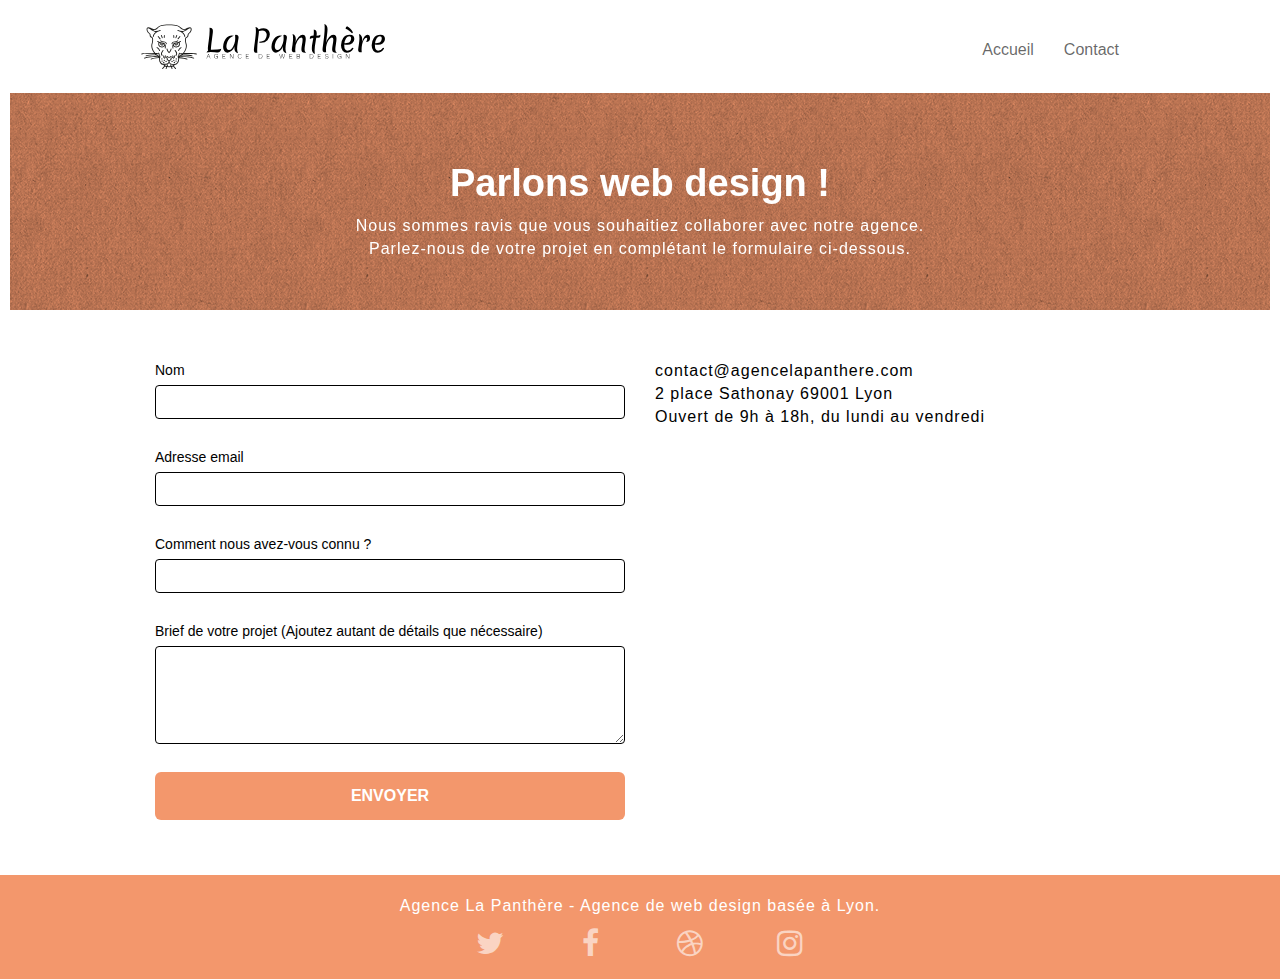
<file: contact.html>
<!doctype html>
	<html lang="fr">
	<head>
		<meta charset="utf-8">
		<meta name="keywords" content="site web, site internet, agence design paris, agence design, agence design,agence design,agence design,agence design,agence design,agence design,agence design,agence design">
		<meta name="description" content="">
		<meta name="viewport" content="width=device-width, initial-scale=1.0, viewport-fit=cover">
		<link rel="shortcut icon" type="image/png" href="favicon.jpg">
		
		<link rel="stylesheet" type="text/css" href="./css/bootstrap.css">
	<link rel="stylesheet" type="text/css" href="style.css">
	<link rel="stylesheet" type="text/css" href="./css/font-awesome.css">
	<link rel="stylesheet" type="text/css" href="./css/et-line.css">
	
    
	<script src="./js/jquery-2.1.0.js"></script>
	<script src="./js/bootstrap.js"></script>
	<script src="./js/blocs.js"></script>
	<script src="./js/jquery.touchSwipe.js" defer></script>
	<script src="./js/gmaps.js"></script>
	
		<title>Agence web La Panthère - Contact</title>

		
	<!-- Analytics -->
	
	<!-- Analytics END -->
		
	</head>
	<body>
					<!--Principal conteneur-->			
	<div class="page-container">

	<!-- bloc-0 HEADER -->
	<header class="bloc bgc-white l-bloc " id="bloc-0">
		<div class="container bloc-sm">
			<nav class="navbar row">
				<div class="navbar-header">
					<div class="keywords" style="color:#cccccc;font-size:1px;"></div>
					<a class="navbar-brand" href="index.html"><img src="img/agence-la-panthere-monochrome.svg" alt="paris web design logo agence web meilleure agence" height="40"/></a>
					<div class="keywords" style="color:#cccccc;font-size:1px;"></div>
					<button id="nav-toggle" type="button" class="ui-navbar-toggle navbar-toggle" data-toggle="collapse" data-target=".navbar-1">
						<span class="sr-only">Toggle navigation</span>
						<span class="icon-bar"></span>
						<span class="icon-bar"></span>
						<span class="icon-bar"></span>
					</button>
				</div>
				<div class="collapse navbar-collapse navbar-1 special-dropdown-nav">
					<ul class="site-navigation nav navbar-nav">
						<li>
							<a href="index.html">Accueil</a>
						</li>
						<li>
							<a href="contact.html">Contact</a>
						</li>
					</ul>
				</div>
			</nav>
		</div>
	</header>
	<!-- bloc-0 END -->

	<!--main-->
	<main>
	<!-- bloc-6 CONTACT-US -->
	<section class="contact-us">
	<div class="bloc bg-dots-bg bg-repeat bgc-atomic-tangerine d-bloc bloc-bg-texture texture-paper" id="bloc-6">
		<div class="container bloc-lg">
			<div class="row">
				<div class="col-sm-12">
					<h1 class="text-center hero-bloc-text tc-white">
						<strong>Parlons web design !</strong>
					</h1>
					<p class="text-center mg-lg tc-white tight-width-whitespace">
						Nous sommes ravis que vous souhaitiez collaborer avec notre agence.<br>
						Parlez-nous de votre projet en complétant le formulaire ci-dessous.
					</p>
				</div>
			</div>
		</div>
	</div>
	</section>
	<!-- bloc-6 END -->
	<!-- bloc-7 FORMULAIRE -->
	<div class="bloc bgc-white l-bloc" id="bloc-7">
		<div class="container bloc-lg">
			<div class="row-flex">
				<div class="col-sm-6">
					<form  id="form_1" novalidate data-success-msg="Your message has been sent." data-fail-msg="Sorry it seems that our mail server is not responding, Sorry for the inconvenience!">
						<div class="form-group">
							<label for="name">Nom</label>
							<input id="name" class="form-control" required aria-invalid="false">
						</div>
						<div class="form-group">
							<label for="email">Adresse email</label>
							<input id="email" class="form-control" type="email" required>
						</div>
						<div class="form-group">
							<label for="input_504">
								Comment nous avez-vous connu ?
							</label>
							<input class="form-control" type="email" required id="input_504">
						</div>
						<div class="form-group">
							<label>
								Brief de votre projet (Ajoutez autant de détails que nécessaire)<br>
							</label><textarea id="message" class="form-control-message" rows="4" cols="50" required></textarea>
						</div> 
						<button class="bloc-button btn btn-lg btn-block cta-hero btn-atomic-tangerine" type="submit">
							<strong>ENVOYER</strong>
						</button>
					</form>
				</div>
				<div class="col-sm-6">
					<p>
						contact@agencelapanthere.com<br>2 place Sathonay 69001 Lyon<br>Ouvert de 9h à 18h, du lundi au vendredi<br>
					</p>
				</div>
			</div>
		</div>
	</div>
	<!-- bloc-7 END -->
	<!-- ScrollToTop Button -->
	<a class="bloc-button btn btn-d scrollToTop" onclick="scrollToTarget('1')"><span class="fa fa-chevron-up"></span></a>
	<!-- ScrollToTop Button END-->
	</main>

	<!-- bloc-8 FOOTER-->
	<footer>
	<div class="bloc bgc-atomic-tangerine d-bloc" id="bloc-8">
		<div class="container bloc-sm">
			<div class="row">
				<div class="col-sm-12">
					<p class="text-center white">
						Agence La Panthère - Agence de web design basée à Lyon.<br>
					</p>
					<div class="row row-no-gutters social">
						<div class="col-sm-3">
							<div class="text-center">
								<a class="social" href="index.html"><span class="fa fa-twitter icon-md"></span></a>
							</div>
						</div>
						<div class="col-sm-3">
							<div class="text-center">
								<a class="social" href="index.html"><span class="fa fa-facebook icon-md"></span></a>
							</div>
						</div>
						<div class="col-sm-3">
							<div class="text-center">
								<a class="social" href="index.html"><span class="fa fa-dribbble icon-md"></span></a>
							</div>
						</div>
						<div class="col-sm-3">
							<div class="text-center">
								<a class="social" href="index.html"><span class="fa fa-instagram icon-md"></span></a>
							</div>
						</div>
					</div>
				</div>
			</div>
		</div>
	</div>
	</footer>
					<!--Footer bloc-8 END-->
	</div>
					<!--Principal conteneur END-->
	</body>
	</html>
</file>
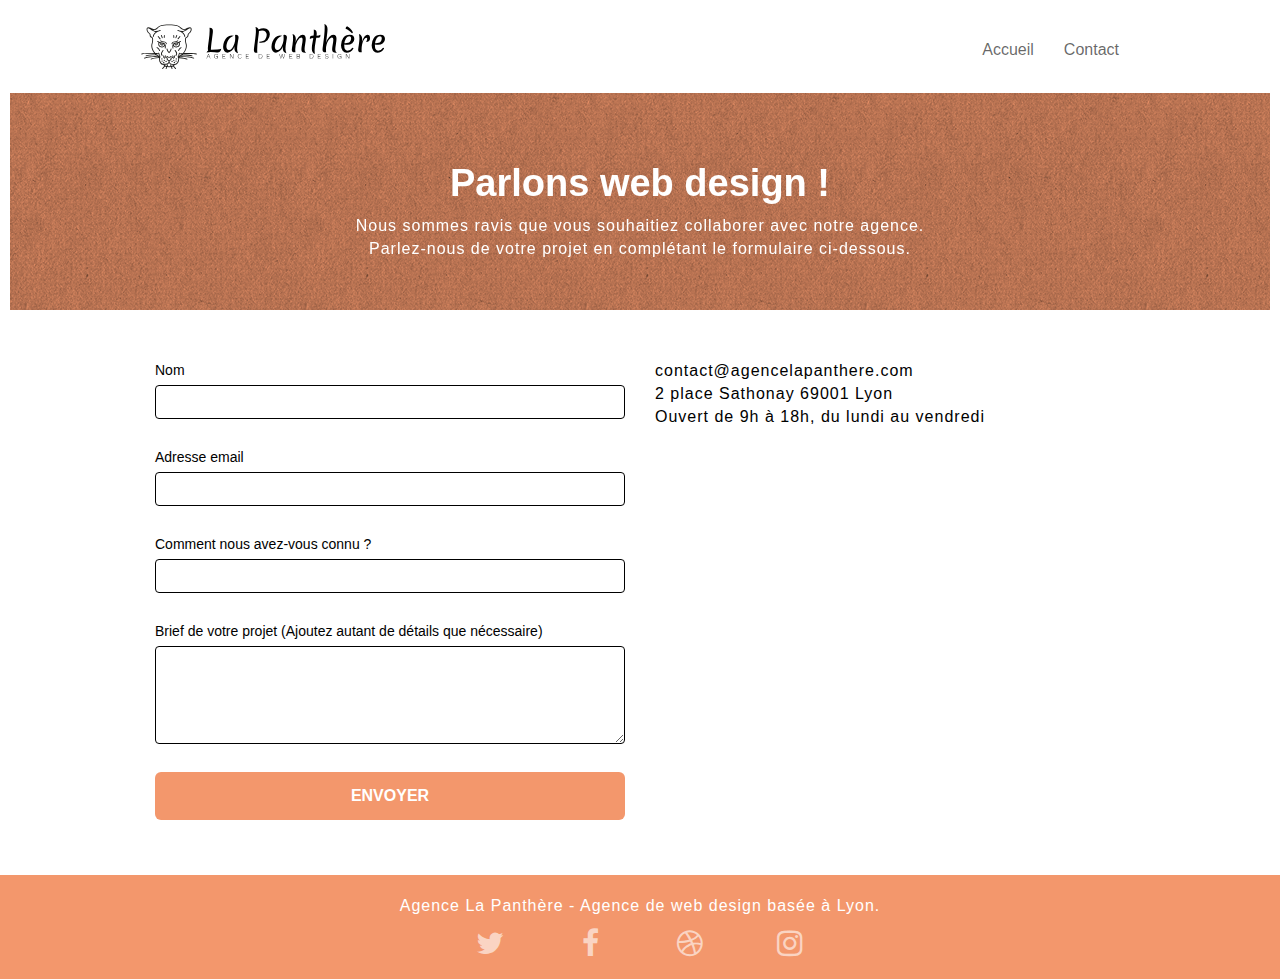
<file: page2.html>
<!doctype html>
	<html lang="fr">
	<head>
		<meta charset="utf-8">
		<meta name="keywords" content="site web, site internet, agence design paris, agence design, agence design,agence design,agence design,agence design,agence design,agence design,agence design,agence design">
		<meta name="description" content="">
		<meta name="viewport" content="width=device-width, initial-scale=1.0, viewport-fit=cover">
		<link rel="shortcut icon" type="image/png" href="favicon.jpg">
		
		<link rel="stylesheet" type="text/css" href="./css/bootstrap.css">
	<link rel="stylesheet" type="text/css" href="style.css">
	<link rel="stylesheet" type="text/css" href="./css/font-awesome.css">
	<link rel="stylesheet" type="text/css" href="./css/et-line.css">
	
    
	<script src="./js/jquery-2.1.0.js"></script>
	<script src="./js/bootstrap.js"></script>
	<script src="./js/blocs.js"></script>
	<script src="./js/jquery.touchSwipe.js" defer></script>
	<script src="./js/gmaps.js"></script>
	
		<title>Agence web La Panthère - Contact</title>

		
	<!-- Analytics -->
	
	<!-- Analytics END -->
		
	</head>
	<body>
					<!--Principal conteneur-->			
	<div class="page-container">

	<!-- bloc-0 HEADER -->
	<header class="bloc bgc-white l-bloc " id="bloc-0">
		<div class="container bloc-sm">
			<nav class="navbar row">
				<div class="navbar-header">
					<div class="keywords" style="color:#cccccc;font-size:1px;"></div>
					<a class="navbar-brand" href="index.html"><img src="img/agence-la-panthere-monochrome.svg" alt="paris web design logo agence web meilleure agence" height="40"/></a>
					<div class="keywords" style="color:#cccccc;font-size:1px;"></div>
					<button id="nav-toggle" type="button" class="ui-navbar-toggle navbar-toggle" data-toggle="collapse" data-target=".navbar-1">
						<span class="sr-only">Toggle navigation</span>
						<span class="icon-bar"></span>
						<span class="icon-bar"></span>
						<span class="icon-bar"></span>
					</button>
				</div>
				<div class="collapse navbar-collapse navbar-1 special-dropdown-nav">
					<ul class="site-navigation nav navbar-nav">
						<li>
							<a href="index.html">Accueil</a>
						</li>
						<li>
							<a href="page2.html">Contact</a>
						</li>
					</ul>
				</div>
			</nav>
		</div>
	</header>
	<!-- bloc-0 END -->

	<!--main-->
	<main>
	<!-- bloc-6 CONTACT-US -->
	<section class="contact-us">
	<div class="bloc bg-dots-bg bg-repeat bgc-atomic-tangerine d-bloc bloc-bg-texture texture-paper" id="bloc-6">
		<div class="container bloc-lg">
			<div class="row">
				<div class="col-sm-12">
					<h1 class="text-center hero-bloc-text tc-white">
						<strong>Parlons web design !</strong>
					</h1>
					<p class="text-center mg-lg tc-white tight-width-whitespace">
						Nous sommes ravis que vous souhaitiez collaborer avec notre agence.<br>
						Parlez-nous de votre projet en complétant le formulaire ci-dessous.
					</p>
				</div>
			</div>
		</div>
	</div>
	</section>
	<!-- bloc-6 END -->
	<!-- bloc-7 FORMULAIRE -->
	<div class="bloc bgc-white l-bloc" id="bloc-7">
		<div class="container bloc-lg">
			<div class="row-flex">
				<div class="col-sm-6">
					<form  id="form_1" novalidate data-success-msg="Your message has been sent." data-fail-msg="Sorry it seems that our mail server is not responding, Sorry for the inconvenience!">
						<div class="form-group">
							<label for="name">Nom</label>
							<input id="name" class="form-control" required aria-invalid="false">
						</div>
						<div class="form-group">
							<label for="email">Adresse email</label>
							<input id="email" class="form-control" type="email" required>
						</div>
						<div class="form-group">
							<label for="input_504">
								Comment nous avez-vous connu ?
							</label>
							<input class="form-control" type="email" required id="input_504">
						</div>
						<div class="form-group">
							<label>
								Brief de votre projet (Ajoutez autant de détails que nécessaire)<br>
							</label><textarea id="message" class="form-control-message" rows="4" cols="50" required></textarea>
						</div> 
						<button class="bloc-button btn btn-lg btn-block cta-hero btn-atomic-tangerine" type="submit">
							<strong>ENVOYER</strong>
						</button>
					</form>
				</div>
				<div class="col-sm-6">
					<p>
						contact@agencelapanthere.com<br>2 place Sathonay 69001 Lyon<br>Ouvert de 9h à 18h, du lundi au vendredi<br>
					</p>
				</div>
			</div>
		</div>
	</div>
	<!-- bloc-7 END -->
	<!-- ScrollToTop Button -->
	<a class="bloc-button btn btn-d scrollToTop" onclick="scrollToTarget('1')"><span class="fa fa-chevron-up"></span></a>
	<!-- ScrollToTop Button END-->
	</main>

	<!-- bloc-8 FOOTER-->
	<footer>
	<div class="bloc bgc-atomic-tangerine d-bloc" id="bloc-8">
		<div class="container bloc-sm">
			<div class="row">
				<div class="col-sm-12">
					<p class="text-center white">
						Agence La Panthère - Agence de web design basée à Lyon.<br>
					</p>
					<div class="row row-no-gutters social">
						<div class="col-sm-3">
							<div class="text-center">
								<a class="social" href="index.html"><span class="fa fa-twitter icon-md"></span></a>
							</div>
						</div>
						<div class="col-sm-3">
							<div class="text-center">
								<a class="social" href="index.html"><span class="fa fa-facebook icon-md"></span></a>
							</div>
						</div>
						<div class="col-sm-3">
							<div class="text-center">
								<a class="social" href="index.html"><span class="fa fa-dribbble icon-md"></span></a>
							</div>
						</div>
						<div class="col-sm-3">
							<div class="text-center">
								<a class="social" href="index.html"><span class="fa fa-instagram icon-md"></span></a>
							</div>
						</div>
					</div>
				</div>
			</div>
		</div>
	</div>
	</footer>
					<!--Footer bloc-8 END-->
	</div>
					<!--Principal conteneur END-->
	</body>
	</html>
</file>
<file: style.css>
body {
    margin: 0;
    padding: 0;
    background: #FFF;
    overflow-x: hidden;
    -webkit-font-smoothing: antialiased;
    -moz-osx-font-smoothing: grayscale;
}

a,
button {
    transition: all .3s ease-in-out;
    outline: none!important;
}

a:hover {
    text-decoration: none;
    cursor: pointer;
}

#page-loading-blocs-notifaction {
    position: fixed;
    top: 0;
    bottom: 0;
    width: 100%;
    z-index: 100000;
    background: #FFFFFF url("img/pageload-spinner.gif") no-repeat center center;
}

.bloc {
    width: 100%;
    clear: both;
    background: 50% 50% no-repeat;
    padding: 0 50px;
    -webkit-background-size: cover;
    -moz-background-size: cover;
    -o-background-size: cover;
    background-size: cover;
    position: relative;
}

.bloc .container {
    padding-left: 0;
    padding-right: 0;
}

.bloc-lg {
    padding: 50px 50px;
}

.bloc-md {
    padding: 50px;
}

.bloc-sm {
    padding: 20px 50px;
}

.bg-center,
.bg-l-edge,
.bg-r-edge,
.bg-t-edge,
.bg-b-edge,
.bg-tl-edge,
.bg-bl-edge,
.bg-tr-edge,
.bg-br-edge,
.bg-repeat {
    -webkit-background-size: auto!important;
    -moz-background-size: auto!important;
    -o-background-size: auto!important;
    background-size: auto!important;
}

.bg-repeat {
    background: repeat;
}

.bg-t-edge {
    background: top no-repeat;
}

.bloc-bg-texture::before {
    content: "";
    background-size: 2px 2px;
    position: absolute;
    top: 0;
    bottom: 0;
    left: 0;
    right: 0;
}

.texture-paper::before {
    background: url("img/texture-paper.png");
    background-size: 280px 280px;
}

.b-parallax {
    background-attachment: fixed;
}

.d-bloc {
    color: rgba(255, 255, 255, .7);
}

.d-bloc button:hover {
    color: rgba(255, 255, 255, .9);
}

.d-bloc .icon-round,
.d-bloc .icon-square,
.d-bloc .icon-rounded,
.d-bloc .icon-semi-rounded-a,
.d-bloc .icon-semi-rounded-b {
    border-color: rgba(255, 255, 255, .9);
}

.d-bloc .divider-h span {
    border-color: rgba(255, 255, 255, .2);
}

.d-bloc .a-btn,
.d-bloc .navbar a,
.d-bloc .navbar-brand,
.d-bloc a .icon-sm,
.d-bloc a .icon-md,
.d-bloc a .icon-lg,
.d-bloc a .icon-xl,
.d-bloc h1 a,
.d-bloc h2 a,
.d-bloc h3 a,
.d-bloc h4 a,
.d-bloc h5 a,
.d-bloc h6 a,
.d-bloc p a {
    color: rgba(255, 255, 255, .6);
}

.d-bloc .a-btn:hover,
.d-bloc .navbar a:hover,
.d-bloc .navbar-brand:hover,
.d-bloc a:hover .icon-sm,
.d-bloc a:hover .icon-md,
.d-bloc a:hover .icon-lg,
.d-bloc a:hover .icon-xl,
.d-bloc h1 a:hover,
.d-bloc h2 a:hover,
.d-bloc h3 a:hover,
.d-bloc h4 a:hover,
.d-bloc h5 a:hover,
.d-bloc h6 a:hover,
.d-bloc p a:hover {
    color: rgba(255, 255, 255, 1);
}

.d-bloc .navbar-toggle .icon-bar {
    background: rgba(255, 255, 255, 1);
}

.d-bloc .btn-wire,
.d-bloc .btn-wire:hover {
    color: rgba(255, 255, 255, 1);
    border-color: rgba(255, 255, 255, 1);
}

.d-bloc .panel {
    color: rgba(0, 0, 0, .5);
}

.d-bloc .panel button:hover {
    color: rgba(0, 0, 0, .7);
}

.d-bloc .panel icon {
    border-color: rgba(0, 0, 0, .7);
}

.d-bloc .panel .divider-h span {
    border-color: rgba(0, 0, 0, .1);
}

.d-bloc .panel .a-btn {
    color: rgba(0, 0, 0, .6);
}

.d-bloc .panel .a-btn:hover {
    color: rgba(0, 0, 0, 1);
}

.d-bloc .panel .btn-wire,
.d-bloc .panel .btn-wire:hover {
    color: rgba(0, 0, 0, .7);
    border-color: rgba(0, 0, 0, .3);
}

.d-bloc .panel,
.l-bloc {
    color: rgba(0, 0, 0, .5);
}

.d-bloc .panel button:hover,
.l-bloc button:hover {
    color: rgba(0, 0, 0, .7);
}

.l-bloc .icon-round,
.l-bloc .icon-square,
.l-bloc .icon-rounded,
.l-bloc .icon-semi-rounded-a,
.l-bloc .icon-semi-rounded-b {
    border-color: rgba(0, 0, 0, .7);
}

.d-bloc .panel .divider-h span,
.l-bloc .divider-h span {
    border-color: rgba(0, 0, 0, .1);
}

.d-bloc .panel .a-btn,
.l-bloc .a-btn,
.l-bloc .navbar a,
.l-bloc .navbar-brand,
.l-bloc a .icon-sm,
.l-bloc a .icon-md,
.l-bloc a .icon-lg,
.l-bloc a .icon-xl,
.l-bloc h1 a,
.l-bloc h2 a,
.l-bloc h3 a,
.l-bloc h4 a,
.l-bloc h5 a,
.l-bloc h6 a,
.l-bloc p a {
    color: rgba(0, 0, 0, .6);
    text-decoration: none;
}

.d-bloc .panel .a-btn:hover,
.l-bloc .a-btn:hover,
.l-bloc .navbar a:hover,
.l-bloc .navbar-brand:hover,
.l-bloc a:hover .icon-sm,
.l-bloc a:hover .icon-md,
.l-bloc a:hover .icon-lg,
.l-bloc a:hover .icon-xl,
.l-bloc h1 a:hover,
.l-bloc h2 a:hover,
.l-bloc h3 a:hover,
.l-bloc h4 a:hover,
.l-bloc h5 a:hover,
.l-bloc h6 a:hover,
.l-bloc p a:hover {
    color: rgba(0, 0, 0, 1);
}

.l-bloc .navbar-toggle .icon-bar {
    color: rgba(0, 0, 0, .6);
}

.d-bloc .panel .btn-wire,
.d-bloc .panel .btn-wire:hover,
.l-bloc .btn-wire,
.l-bloc .btn-wire:hover {
    color: rgba(0, 0, 0, .7);
    border-color: rgba(0, 0, 0, .3);
}

.voffset {
    margin-top: 30px;
}

.voffset-lg {
    margin-top: 80px;
}

.row-no-gutters {
    margin-right: 0;
    margin-left: 0;
}

.row.row-no-gutters > [class^="col-"],
.row.row-no-gutters > [class*=" col-"] {
    padding-right: 0;
    padding-left: 0;
}

#bloc-1-hero h1 {
    font-size: 32px;
    font-weight: bold;
}

.navbar {
    margin-bottom: 0;
    z-index: 1;
}

.navbar-brand {
    height: auto;
    padding: 3px 15px;
    font-size: 25px;
    font-weight: normal;
    font-weight: 600;
    line-height: 44px;
}

.navbar-brand img {
    height: 45px;
    justify-content: left;
}

.nav-center .navbar-brand img {
    margin: 0;
}

.navbar .nav {
    padding-top: 2px;
    float: right;
    z-index: 1;
}

.nav > li {
    float: left;
    margin-top: 4px;
    font-size: 16px;
}

.navbar-nav .open .dropdown-menu > li > a {
    text-align: inherit;
}

.nav > li a:hover,
.nav > li a:focus {
    background: transparent;
}

.navbar-toggle {
    margin: 10px 10px 0 0;
    border: 0px;
}

.navbar-toggle:hover {
    background: transparent!important;
}

.navbar-toggle .icon-bar {
    background-color: rgba(0, 0, 0, .5);
    width: 26px;
}

.nav-invert .navbar .nav {
    float: left;
}

.nav-invert .navbar-header,
.nav-invert .navbar-brand {
    float: right;
    position: relative;
    z-index: 2;
}

.site-navigation {
    list-style-type: none;
    text-decoration: none;
}

@media (min-width: 768px) {
    .site-navigation {
        position: absolute;
        top: 50%;
        right: 20px;
        transform: translate(0, -50%);
        -webkit-transform: translateY(-50%);
    }
    .nav > li .dropdown-menu a,
    .nav > li .dropdown-menu a:hover {
        color: #484848;
    }
    .nav-invert .site-navigation {
        left: 0;
        right: 0;
    }
    .nav-center {
        text-align: center;
    }
    .nav-center .navbar-header {
        width: 100%;
    }
    .nav-center .navbar-header,
    .nav-center .navbar-brand,
    .nav-center .nav > li {
        float: none;
        display: inline-block;
    }
    .nav-center .site-navigation {
        position: relative;
        width: 100%;
        right: 0;
        margin-right: 0px;
        margin-top: 20px;
    }
    .nav-center.mini-nav .navbar-toggle {
        float: none;
        margin: 10px auto 0;
    }
    .col-sm-6{
        display: flex;
        flex-wrap: wrap;
        width: 50%;
    }
}

main{
    padding-inline: 10px;
}

.row-flex{
    justify-content: center;
    display: flex;
    flex-wrap: wrap;
}

.nav > li > .dropdown a {
    background: none!important;
    display: block;
    padding: 14px 15px;
}

nav .caret {
    margin: 0 5px;
}

.dropdown-menu .dropdown-menu {
    top: -8px;
    left: 100%;
}

.dropdown-menu .dropmenu-flow-right {
    top: 100%;
    left: 0;
    margin-left: -1px;
    border-top-left-radius: 0;
    border-top-right-radius: 0;
}

.dropdown-menu .dropdown span {
    border: 4px solid black;
    border-top-color: transparent;
    border-right-color: transparent;
    border-bottom-color: transparent;
    margin: 6px -5px 0 0!important;
    float: right;
}

.mg-md {
    margin-top: 10px;
    margin-bottom: 20px;
}

.mg-lg {
    margin-top: 10px;
    margin-bottom: 40px;
}

.btn {
    margin: 0 5px 5px 0;
}

.btn.pull-right {
    margin: 0 0 5px 5px;
}

.btn-d,
.btn-d:hover,
.btn-d:focus {
    color: #FFF;
    background: rgba(0, 0, 0, .3);
}

button {
    outline: none!important;
}

.btn-rd {
    border-radius: 40px;
}

.btn-clean {
    border: 1px solid rgba(0, 0, 0, .08);
    border-bottom-color: rgba(0, 0, 0, .1);
    text-shadow: 0 1px 0 rgba(0, 0, 1, .1);
    box-shadow: 0 1px 3px rgba(0, 0, 1, .25), inset 0 1px 0 0 rgba(255, 255, 255, .15);
}

.icon-md {
    font-size: 30px!important;
}

.icon-lg {
    font-size: 60px!important;
}

.sm-shadow {
    text-shadow: 0 1px 2px rgba(0, 0, 0, .3);
}

.panel-sq,
.panel-sq .panel-heading,
.panel-sq .panel-footer {
    border-radius: 0;
}

.panel-rd {
    border-radius: 30px;
}

.panel-rd .panel-heading {
    border-radius: 29px 29px 0 0;
}

.panel-rd .panel-footer {
    border-radius: 0 0 29px 29px;
}

.form-control {
    display: block;
    width: 100%;
    height: 34px;
    padding: 6px 12px;
    font-size: 14px;
    line-height: 1.5;
    color: #555;
    background-color: white;
    background-image: none;
    border: 1px solid #ccc;
    border-radius: 4px;
    border-color: black;
    box-shadow: none;
}

.form-control-message{
    display: block;
    width: 100%;
    padding: 6px 12px;
    font-size: 14px;
    line-height: 1.5;
    color: #555;
    background-color: white;
    background-image: none;
    border: 1px solid #ccc;
    border-radius: 4px;
    border-color: black;
    box-shadow: none;
}

.form-group{
    margin-bottom: 2em;
}

.scrollToTop {
    width: 40px;
    height: 40px;
    position: fixed;
    bottom: 20px;
    right: 20px;
    opacity: 0;
    z-index: 500;
    transition: all .3s ease-in-out;
}

.scrollToTop span {
    margin-top: 6px;
}

.showScrollTop {
    font-size: 14px;
    opacity: 1;
}

a[data-lightbox] {
    position: relative;
    display: block;
    text-align: center;
}

a[data-lightbox]:hover::before {
    content: "+";
    font-family: "HelveticaNeue-Light", "Helvetica Neue Light", "Helvetica Neue", Helvetica, Arial;
    font-size: 32px;
    width: 50px;
    height: 50px;
    margin-left: -25px;
    border-radius: 50%;
    background: rgba(0, 0, 0, .6);
    color: #FFF;
    font-weight: 100;
    z-index: 1;
    position: absolute;
    top: 50%;
    transform: translateY(-50%);
    -webkit-transform: translateY(-50%);
}

a[data-lightbox]:hover img {
    opacity: 0.6;
    -webkit-animation-fill-mode: none;
    animation-fill-mode: none;
}

#lightbox-modal {
    display: flex;
    align-items: center;
}

#lightbox-modal .modal-dialog {
    width: 90%;
    max-width: 900px;
    margin: 0 auto 0;
}

#lightbox-modal .modal-dialog img {
    max-height: 90vh;
    margin: 0 auto;
}

.lightbox-caption {
    padding: 20px;
    color: #FFF;
    background: rgba(0, 0, 0, .5);
    position: absolute;
    left: 15px;
    right: 15px;
    bottom: 5px;
}

.close-lightbox {
    color: #FFF;
    font-size: 30px;
    position: absolute;
    top: 20px;
    right: 20px;
    z-index: 20;
    background: rgba(0, 0, 0, .5);
    border: none;
    line-height: 30px;
    padding: 0 9px 5px;
    opacity: 0.3;
}

.close-lightbox:hover,
.next-lightbox:hover,
.prev-lightbox:hover {
    opacity: 1.0;
    color: #FFF;
}

.next-lightbox,
.prev-lightbox {
    font-size: 20px;
    color: rgba(255, 255, 255, .9);
    background: rgba(0, 0, 0, .5);
    transition: all .2s ease-in-out;
    position: absolute;
    top: 45%;
    z-index: 1;
    opacity: 0.4;
}

.next-lightbox {
    padding: 6px 8px 1px 13px;
    right: 25px;
}

.prev-lightbox {
    padding: 6px 13px 1px 10px;
    left: 25px;
}

.snapshot-lb .modal-body {
    padding-bottom: 45px;
}

.snapshot-lb .lightbox-caption {
    padding: 0;
    color: rgba(0, 0, 0, .5);
    background: none;
}

h1,
h2,
h3,
h4,
h5,
h6,
p,
label,
.btn,
a {
    font-family: "helvetica";
    font-weight: 400;
    color: black;
    justify-content: center;
}

.container {
    max-width: 1000px;
}

.hero-bloc-text {
    font-size: 38px;
}

.hero-bloc-text-sub {
    font-size: 36px;
}

.statement-bloc-text {
    line-height: 26px;
    font-style: italic;
    font-size: 20px;
    text-align: center;
    font-weight: lighter;
    max-width: 520px;
    margin: auto auto auto auto;
}

p {
    font-size: 16px;
    letter-spacing: 1px;
}

.tight-width-whitespace {
    max-width: 600px;
    margin: auto auto auto auto;
    display: flex;
}

.h1 {
    font-size: 20px;
    font-family: "Open Sans";
}

.cta-hero {
    margin-top: 22px;
    color: #FFFFFF!important;
    text-transform: uppercase;
    padding: 12px 28px 12px 28px;
    font-size: 16px;
    font-weight: 700;
}

.social {
    max-width: 400px;
    margin: auto auto auto auto;
    color: rgba(255, 255, 255, .6);
}

h2 {
    font-size: 22px;
    line-height: 1.4em;
}

h3 {
    font-size: 17px;
    text-transform: uppercase;
    font-weight: 700;
    color: #333333!important;
}

.med-width-whitespace {
    max-width: 800px;
    margin: auto auto auto auto;
    box-shadow: 0px 0px 0px #000000;
}

h1 {
    color: black;
}

h4 {
    color: #333333!important;
}

.icons {
    margin-bottom: 14px;
    margin-top: 24px;
}

.white {
    color: white;
    text-align: center;
}

.portfolio-thumb {
    margin-bottom: 24px;
    text-align: center;
}

.portfolio-row {
    margin-bottom: 44px;
    margin-top: 50px;
    display: flex;
    flex-wrap: wrap;
    justify-content: center;
}

.col-sm-6{
    display: flex;
    flex-wrap: wrap;
    flex-direction: column;
}

.avatar {
    box-shadow: 0px 4px 9px rgba(0, 0, 0, 0.3);
}

.black-background {
    background-color: #F3976C;
    filter: contrast(1.1);
    padding: 40px 40px 40px 40px;
}

.bold-link {
    font-weight: 900;
    text-decoration: underline!important;
}

.bgc-white {
    background-color: #FFFFFF;
}

.bgc-dark-slate-blue {
    background-color: #364577;
}

.bgc-atomic-tangerine {
    background-color: #F3976C;
    /*filter: saturate (3)*/
}

.tc-white {
    color: white;
    text-align: center;
    filter:brightness(1);
}

.btn-atomic-tangerine {
    background: #F3976C;
    color: #FFFFFF!important;
}

.btn-atomic-tangerine:hover {
    background: #c27956!important;
    color: #FFFFFF!important;
}

.ltc-white {
    color: #FFFFFF!important;
    text-align: center;
}

.ltc-white:hover {
    color: #cccccc!important;
}

.ltc-atomic-tangerine {
    color: #F3976C!important;
}

.ltc-atomic-tangerine:hover {
    color: #c27956!important;
}

.icon-dark-slate-blue {
    color: #364577!important;
    border-color: #364577!important;
}

.bg-dots-bg {
    background-image: url("img/dots-bg.png");
}

.bg-lines-h2-bg {
    background-image: url("img/lines-h2-bg.png");
}

.bg-banniere {
    background-image: url("img/agence-la-panthere.jpg");
}

.bg-presentation {
    background-image: url("img/image-de-presentation.bmp");
}

@media (max-width: 1024px) {
    .bloc {
        padding-left: 20px;
        padding-right: 20px;
    }
    .bloc.full-width-bloc,
    .bloc-tile-2.full-width-bloc .container,
    .bloc-tile-3.full-width-bloc .container,
    .bloc-tile-4.full-width-bloc .container {
        padding-left: 0;
        padding-right: 0;
    }
}

@media (max-width: 992px) and (min-width: 768px) {
    .navbar .nav {
        max-width: 80%
    }
    .nav-center.navbar .nav {
        max-width: 100%
    }
}

@media only screen and (min-width: 768px) and (max-width: 1024px) and (orientation: landscape) {
    .b-parallax {
        background-attachment: scroll;
    }
}

@media only screen and (min-width: 1024px) and (max-width: 1366px) and (-webkit-min-device-pixel-ratio: 1.5) {
    .b-parallax {
        background-attachment: scroll;
    }
}

@media (max-width: 991px) {
    .container {
        width: 100%;
    }
    .b-parallax {
        background-attachment: scroll;
    }
    .page-container,
    #hero-bloc {
        overflow-x: hidden;
        position: relative;
    }

    .bloc-group,
    .bloc-group .bloc {
        display: block;
        width: 100%;
    }
    .bloc-fill-screen .fill-bloc-top-edge,
    .bloc-fill-screen .fill-bloc-bottom-edge {
        padding: 0 20px;
    }
}

@media (max-width: 767px) {
    .page-container {
        overflow-x: hidden;
        position: relative;
    }
    h1,
    h2,
    h3,
    h4,
    h5,
    h6,
    #disqus_thread {
        padding-left: 10px!important;
        padding-right: 10px!important;
    }
    .b-parallax {
        background-attachment: scroll;
    }
    .navbar .nav {
        display: flex;
        flex-direction: column;
        padding-top: 0;
        border-top: 1px solid rgba(0, 0, 0, .2);
        float: none!important;
    }
    .navbar.row {
        margin-left: 0;
        margin-right: 0;
    }
    .site-navigation {
        position: inherit;
        transform: none;
        -webkit-transform: none;
        -ms-transform: none;
    }
    .nav > li {
        list-style: none;
        margin-top: 0;
        text-align: left;
        padding-left: 15px;
        width: 100%;
    }
    .nav > li:hover {
        background: rgba(0, 0, 0, .08);
    }
    .dropdown .dropdown a .caret {
        float: none;
        margin: 5px 0 0 10px!important;
        border: 4px solid black;
        border-bottom-color: transparent;
        border-right-color: transparent;
        border-left-color: transparent;
    }
    #hero-bloc .navbar .nav {
        background: rgba(0, 0, 0, .8);
    }
    #hero-bloc .navbar .nav a {
        color: rgba(255, 255, 255, .6);
    }
    .hero {
        padding: 50px 0;
    }
    .hero-nav {
        left: -1px;
        right: -1px;
    }
    .navbar-collapse {
        padding: 0;
        overflow-x: hidden;
        -webkit-box-shadow: none;
        box-shadow: none;
    }
    .navbar-brand img {
        max-height: 40px;
        width: auto;
    }
    .nav-invert .navbar-header {
        float: none;
        width: 100%;
    }
    .nav-invert .navbar-toggle {
        float: left;
        margin-left: 10px;
    }
    .bloc {
        padding-left: 0;
        padding-right: 0;
    }
    .bloc-xxl,
    .bloc-xl,
    .bloc-lg {
        padding: 40px 0;
    }
    .bloc-lg{
        width: 100%;
    }
    .bloc-sm,
    .bloc-md {
        padding-left: 0;
        padding-right: 0;
    }
    .bloc-tile-2 .container,
    .bloc-tile-3 .container,
    .bloc-tile-4 .container,
    .bloc-fill-screen .fill-bloc-top-edge,
    .bloc-fill-screen .fill-bloc-bottom-edge {
        padding-left: 0;
        padding-right: 0;
    }
    .a-block {
        padding: 0 10px;
    }
    .btn-dwn {
        display: none;
    }
    .voffset {
        margin-top: 5px;
    }
    .voffset-md {
        margin-top: 20px;
    }
    .voffset-lg {
        margin-top: 30px;
    }
    form {
        padding: 5px;
    }
    .close-lightbox {
        display: inline-block;
    }
    .blocsapp-device-iphone5 {
        background-size: 216px 425px;
        padding-top: 60px;
        width: 216px;
        height: 425px;
    }
    .blocsapp-device-iphone5 img {
        width: 180px;
        height: 320px;
    }
    .bloc-mob-center-text {
        text-align: center;
    }
}

@media (max-width: 400px) {
    .bloc {
        padding-left: 0;
        padding-right: 0;
    }
}
</file>
<file: css/et-line.css>
@font-face {
    font-family: et-line;
    src: url(../fonts/et-line.eot);
    src: url(../fonts/et-line.eot?#iefix) format('embedded-opentype'), url(../fonts/et-line.woff) format('woff'), url(../fonts/et-line.ttf) format('truetype'), url(../fonts/et-line.svg#et-line) format('svg');
    font-weight: 400;
    font-style: normal
}

.et-icon-adjustments,
.et-icon-alarmclock,
.et-icon-anchor,
.et-icon-aperture,
.et-icon-attachment,
.et-icon-bargraph,
.et-icon-basket,
.et-icon-beaker,
.et-icon-bike,
.et-icon-book-open,
.et-icon-briefcase,
.et-icon-browser,
.et-icon-calendar,
.et-icon-camera,
.et-icon-caution,
.et-icon-chat,
.et-icon-circle-compass,
.et-icon-clipboard,
.et-icon-clock,
.et-icon-cloud,
.et-icon-compass,
.et-icon-desktop,
.et-icon-dial,
.et-icon-document,
.et-icon-documents,
.et-icon-download,
.et-icon-dribbble,
.et-icon-edit,
.et-icon-envelope,
.et-icon-expand,
.et-icon-facebook,
.et-icon-flag,
.et-icon-focus,
.et-icon-gears,
.et-icon-genius,
.et-icon-gift,
.et-icon-global,
.et-icon-globe,
.et-icon-googleplus,
.et-icon-grid,
.et-icon-happy,
.et-icon-hazardous,
.et-icon-heart,
.et-icon-hotairballoon,
.et-icon-hourglass,
.et-icon-key,
.et-icon-laptop,
.et-icon-layers,
.et-icon-lifesaver,
.et-icon-lightbulb,
.et-icon-linegraph,
.et-icon-linkedin,
.et-icon-lock,
.et-icon-magnifying-glass,
.et-icon-map,
.et-icon-map-pin,
.et-icon-megaphone,
.et-icon-mic,
.et-icon-mobile,
.et-icon-newspaper,
.et-icon-notebook,
.et-icon-paintbrush,
.et-icon-paperclip,
.et-icon-pencil,
.et-icon-phone,
.et-icon-picture,
.et-icon-pictures,
.et-icon-piechart,
.et-icon-presentation,
.et-icon-pricetags,
.et-icon-printer,
.et-icon-profile-female,
.et-icon-profile-male,
.et-icon-puzzle,
.et-icon-quote,
.et-icon-recycle,
.et-icon-refresh,
.et-icon-ribbon,
.et-icon-rss,
.et-icon-sad,
.et-icon-scissors,
.et-icon-scope,
.et-icon-search,
.et-icon-shield,
.et-icon-speedometer,
.et-icon-strategy,
.et-icon-streetsign,
.et-icon-tablet,
.et-icon-target,
.et-icon-telescope,
.et-icon-toolbox,
.et-icon-tools,
.et-icon-tools-2,
.et-icon-trophy,
.et-icon-tumblr,
.et-icon-twitter,
.et-icon-upload,
.et-icon-video,
.et-icon-wallet,
.et-icon-wine {
    font-family: et-line;
    speak: none;
    font-style: normal;
    font-weight: 400;
    font-variant: normal;
    text-transform: none;
    line-height: 1;
    -webkit-font-smoothing: antialiased;
    -moz-osx-font-smoothing: grayscale;
    display: inline-block
}

.et-icon-mobile:before {
    content: "\e000"
}

.et-icon-laptop:before {
    content: "\e001"
}

.et-icon-desktop:before {
    content: "\e002"
}

.et-icon-tablet:before {
    content: "\e003"
}

.et-icon-phone:before {
    content: "\e004"
}

.et-icon-document:before {
    content: "\e005"
}

.et-icon-documents:before {
    content: "\e006"
}

.et-icon-search:before {
    content: "\e007"
}

.et-icon-clipboard:before {
    content: "\e008"
}

.et-icon-newspaper:before {
    content: "\e009"
}

.et-icon-notebook:before {
    content: "\e00a"
}

.et-icon-book-open:before {
    content: "\e00b"
}

.et-icon-browser:before {
    content: "\e00c"
}

.et-icon-calendar:before {
    content: "\e00d"
}

.et-icon-presentation:before {
    content: "\e00e"
}

.et-icon-picture:before {
    content: "\e00f"
}

.et-icon-pictures:before {
    content: "\e010"
}

.et-icon-video:before {
    content: "\e011"
}

.et-icon-camera:before {
    content: "\e012"
}

.et-icon-printer:before {
    content: "\e013"
}

.et-icon-toolbox:before {
    content: "\e014"
}

.et-icon-briefcase:before {
    content: "\e015"
}

.et-icon-wallet:before {
    content: "\e016"
}

.et-icon-gift:before {
    content: "\e017"
}

.et-icon-bargraph:before {
    content: "\e018"
}

.et-icon-grid:before {
    content: "\e019"
}

.et-icon-expand:before {
    content: "\e01a"
}

.et-icon-focus:before {
    content: "\e01b"
}

.et-icon-edit:before {
    content: "\e01c"
}

.et-icon-adjustments:before {
    content: "\e01d"
}

.et-icon-ribbon:before {
    content: "\e01e"
}

.et-icon-hourglass:before {
    content: "\e01f"
}

.et-icon-lock:before {
    content: "\e020"
}

.et-icon-megaphone:before {
    content: "\e021"
}

.et-icon-shield:before {
    content: "\e022"
}

.et-icon-trophy:before {
    content: "\e023"
}

.et-icon-flag:before {
    content: "\e024"
}

.et-icon-map:before {
    content: "\e025"
}

.et-icon-puzzle:before {
    content: "\e026"
}

.et-icon-basket:before {
    content: "\e027"
}

.et-icon-envelope:before {
    content: "\e028"
}

.et-icon-streetsign:before {
    content: "\e029"
}

.et-icon-telescope:before {
    content: "\e02a"
}

.et-icon-gears:before {
    content: "\e02b"
}

.et-icon-key:before {
    content: "\e02c"
}

.et-icon-paperclip:before {
    content: "\e02d"
}

.et-icon-attachment:before {
    content: "\e02e"
}

.et-icon-pricetags:before {
    content: "\e02f"
}

.et-icon-lightbulb:before {
    content: "\e030"
}

.et-icon-layers:before {
    content: "\e031"
}

.et-icon-pencil:before {
    content: "\e032"
}

.et-icon-tools:before {
    content: "\e033"
}

.et-icon-tools-2:before {
    content: "\e034"
}

.et-icon-scissors:before {
    content: "\e035"
}

.et-icon-paintbrush:before {
    content: "\e036"
}

.et-icon-magnifying-glass:before {
    content: "\e037"
}

.et-icon-circle-compass:before {
    content: "\e038"
}

.et-icon-linegraph:before {
    content: "\e039"
}

.et-icon-mic:before {
    content: "\e03a"
}

.et-icon-strategy:before {
    content: "\e03b"
}

.et-icon-beaker:before {
    content: "\e03c"
}

.et-icon-caution:before {
    content: "\e03d"
}

.et-icon-recycle:before {
    content: "\e03e"
}

.et-icon-anchor:before {
    content: "\e03f"
}

.et-icon-profile-male:before {
    content: "\e040"
}

.et-icon-profile-female:before {
    content: "\e041"
}

.et-icon-bike:before {
    content: "\e042"
}

.et-icon-wine:before {
    content: "\e043"
}

.et-icon-hotairballoon:before {
    content: "\e044"
}

.et-icon-globe:before {
    content: "\e045"
}

.et-icon-genius:before {
    content: "\e046"
}

.et-icon-map-pin:before {
    content: "\e047"
}

.et-icon-dial:before {
    content: "\e048"
}

.et-icon-chat:before {
    content: "\e049"
}

.et-icon-heart:before {
    content: "\e04a"
}

.et-icon-cloud:before {
    content: "\e04b"
}

.et-icon-upload:before {
    content: "\e04c"
}

.et-icon-download:before {
    content: "\e04d"
}

.et-icon-target:before {
    content: "\e04e"
}

.et-icon-hazardous:before {
    content: "\e04f"
}

.et-icon-piechart:before {
    content: "\e050"
}

.et-icon-speedometer:before {
    content: "\e051"
}

.et-icon-global:before {
    content: "\e052"
}

.et-icon-compass:before {
    content: "\e053"
}

.et-icon-lifesaver:before {
    content: "\e054"
}

.et-icon-clock:before {
    content: "\e055"
}

.et-icon-aperture:before {
    content: "\e056"
}

.et-icon-quote:before {
    content: "\e057"
}

.et-icon-scope:before {
    content: "\e058"
}

.et-icon-alarmclock:before {
    content: "\e059"
}

.et-icon-refresh:before {
    content: "\e05a"
}

.et-icon-happy:before {
    content: "\e05b"
}

.et-icon-sad:before {
    content: "\e05c"
}

.et-icon-facebook:before {
    content: "\e05d"
}

.et-icon-twitter:before {
    content: "\e05e"
}

.et-icon-googleplus:before {
    content: "\e05f"
}

.et-icon-rss:before {
    content: "\e060"
}

.et-icon-tumblr:before {
    content: "\e061"
}

.et-icon-linkedin:before {
    content: "\e062"
}

.et-icon-dribbble:before {
    content: "\e063"
}
</file>
